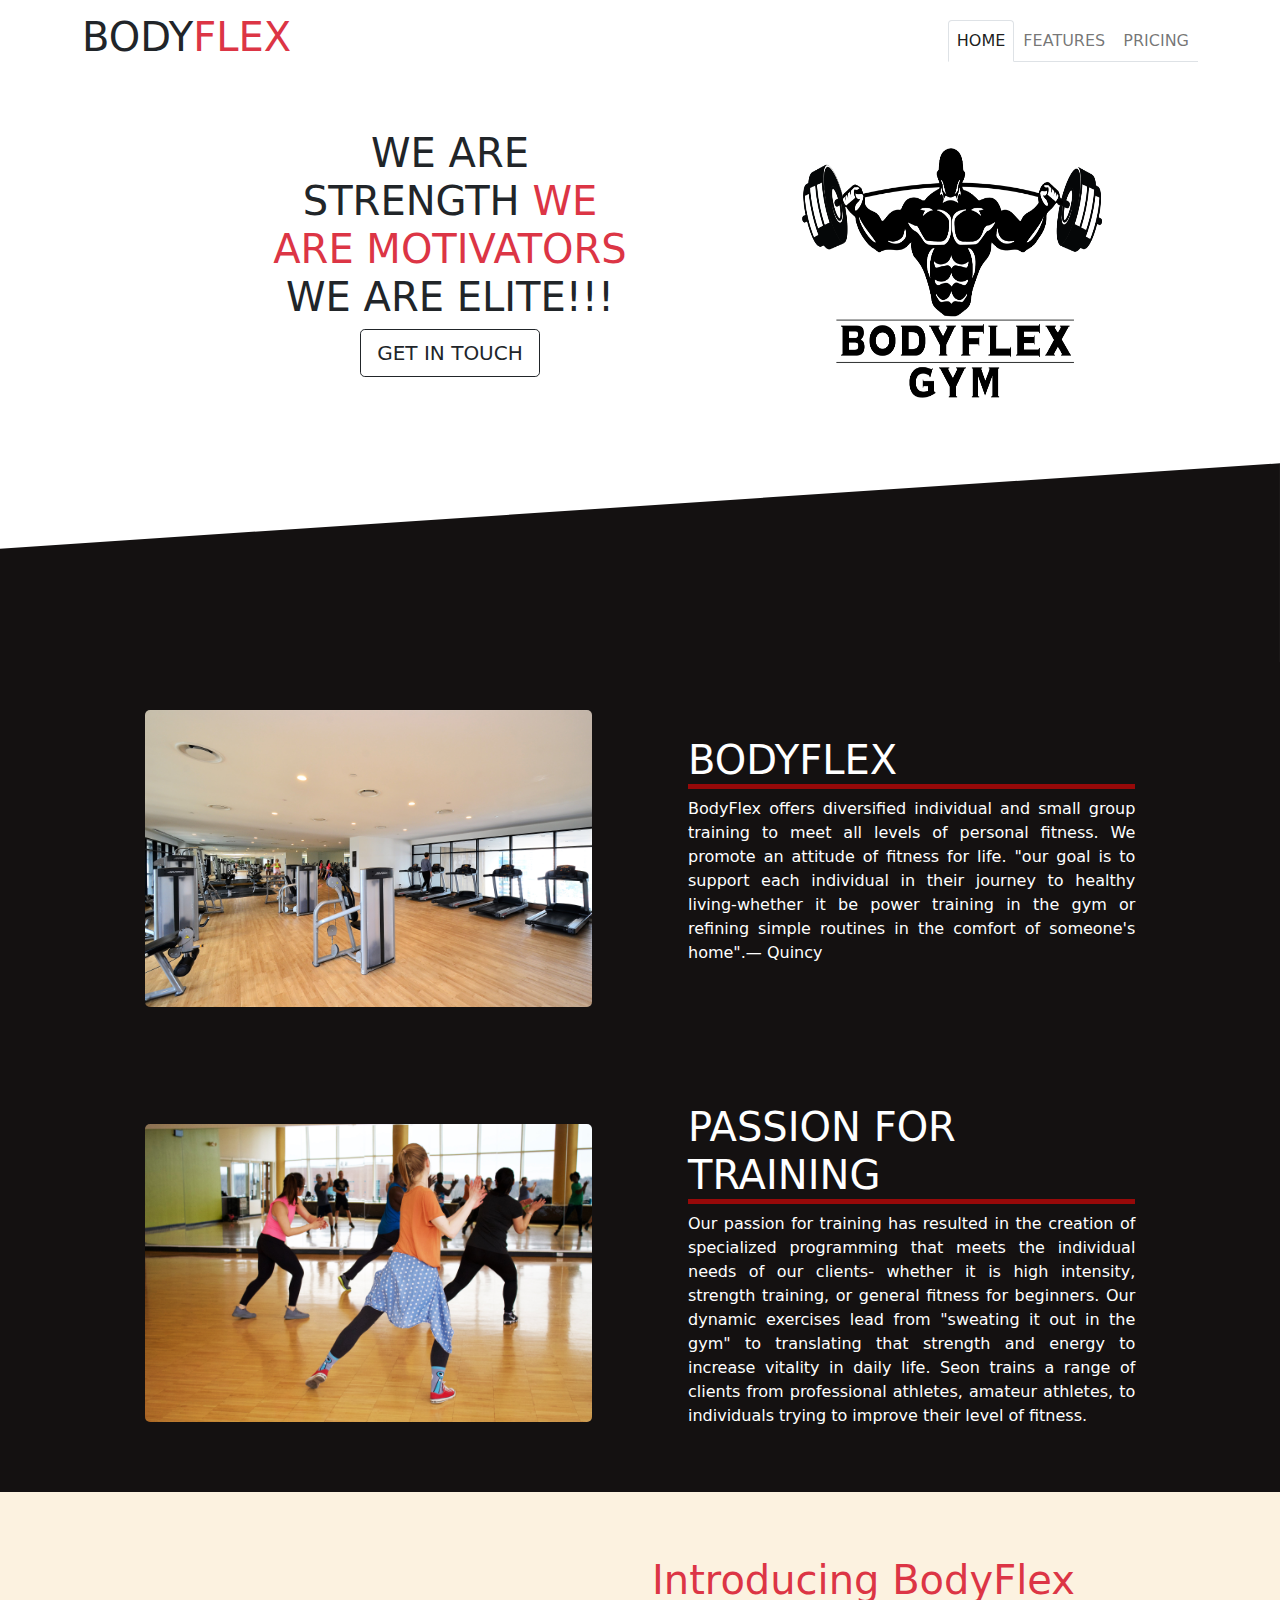
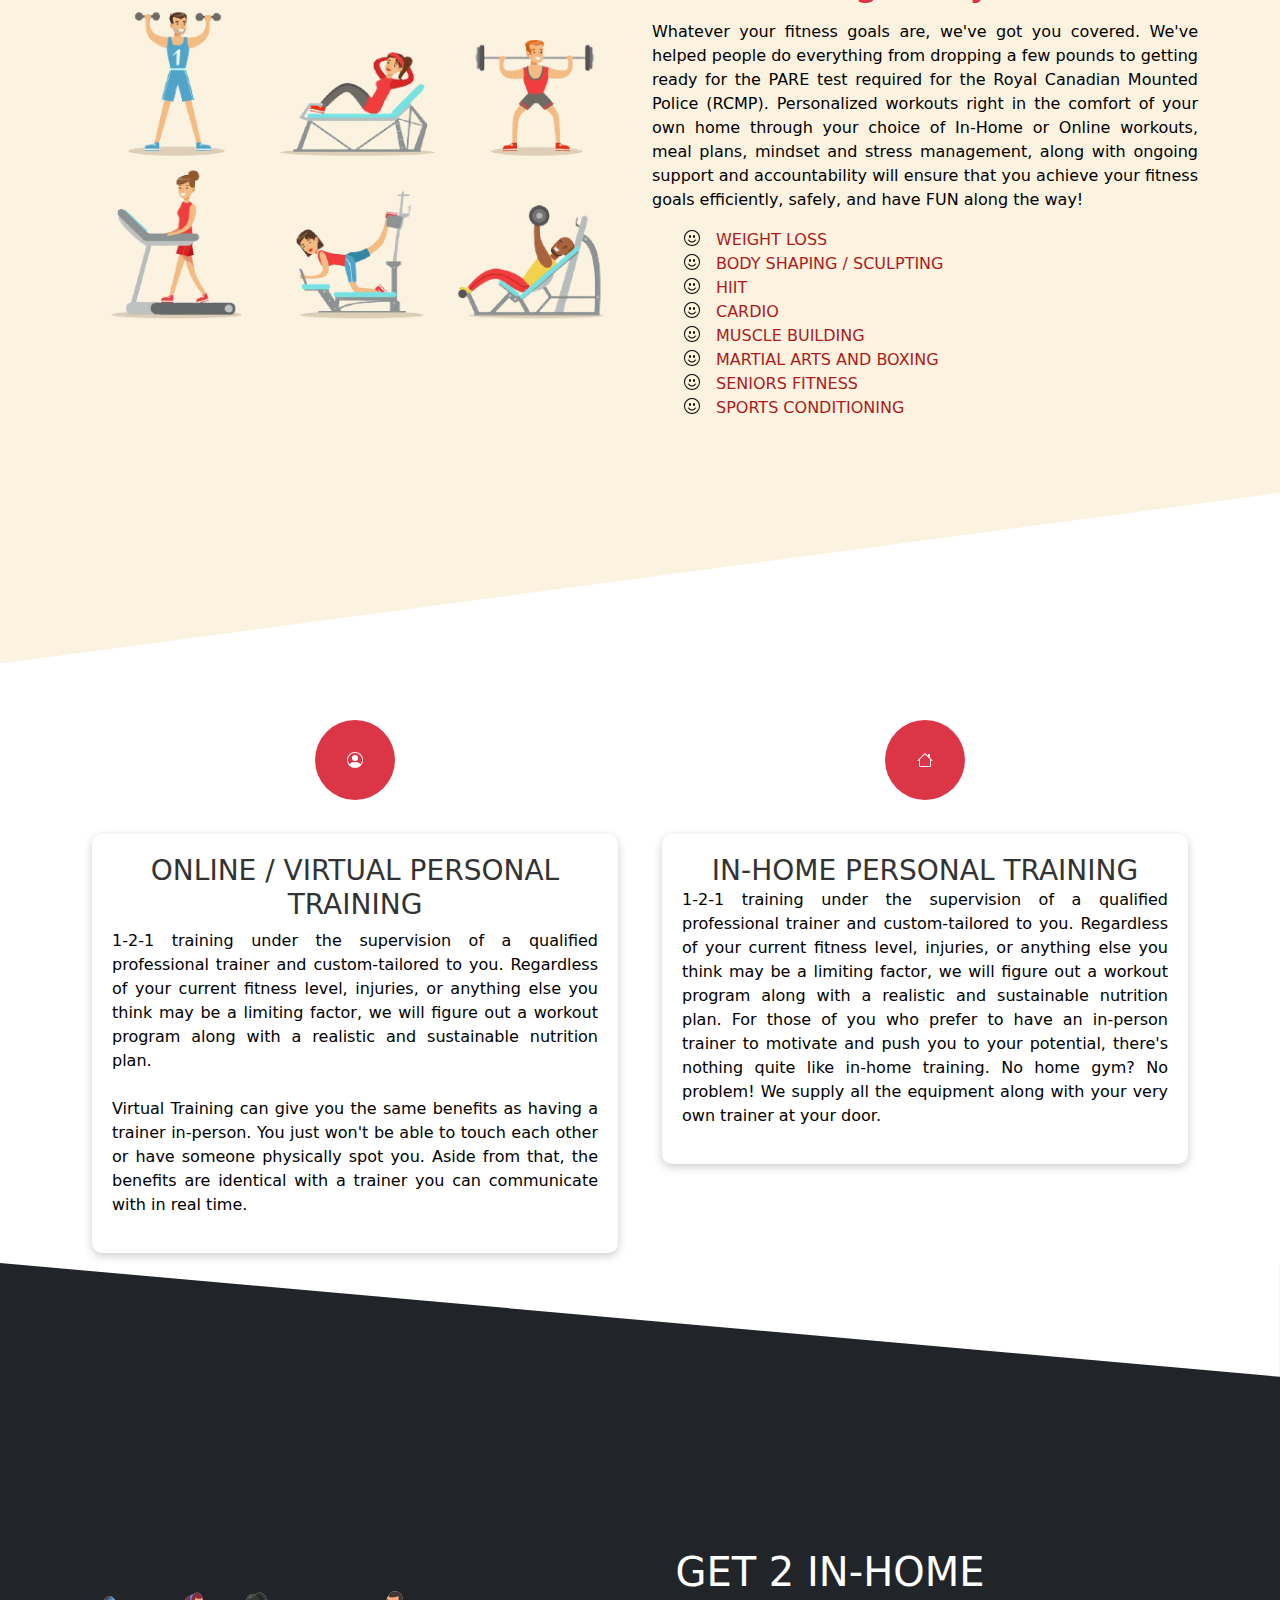
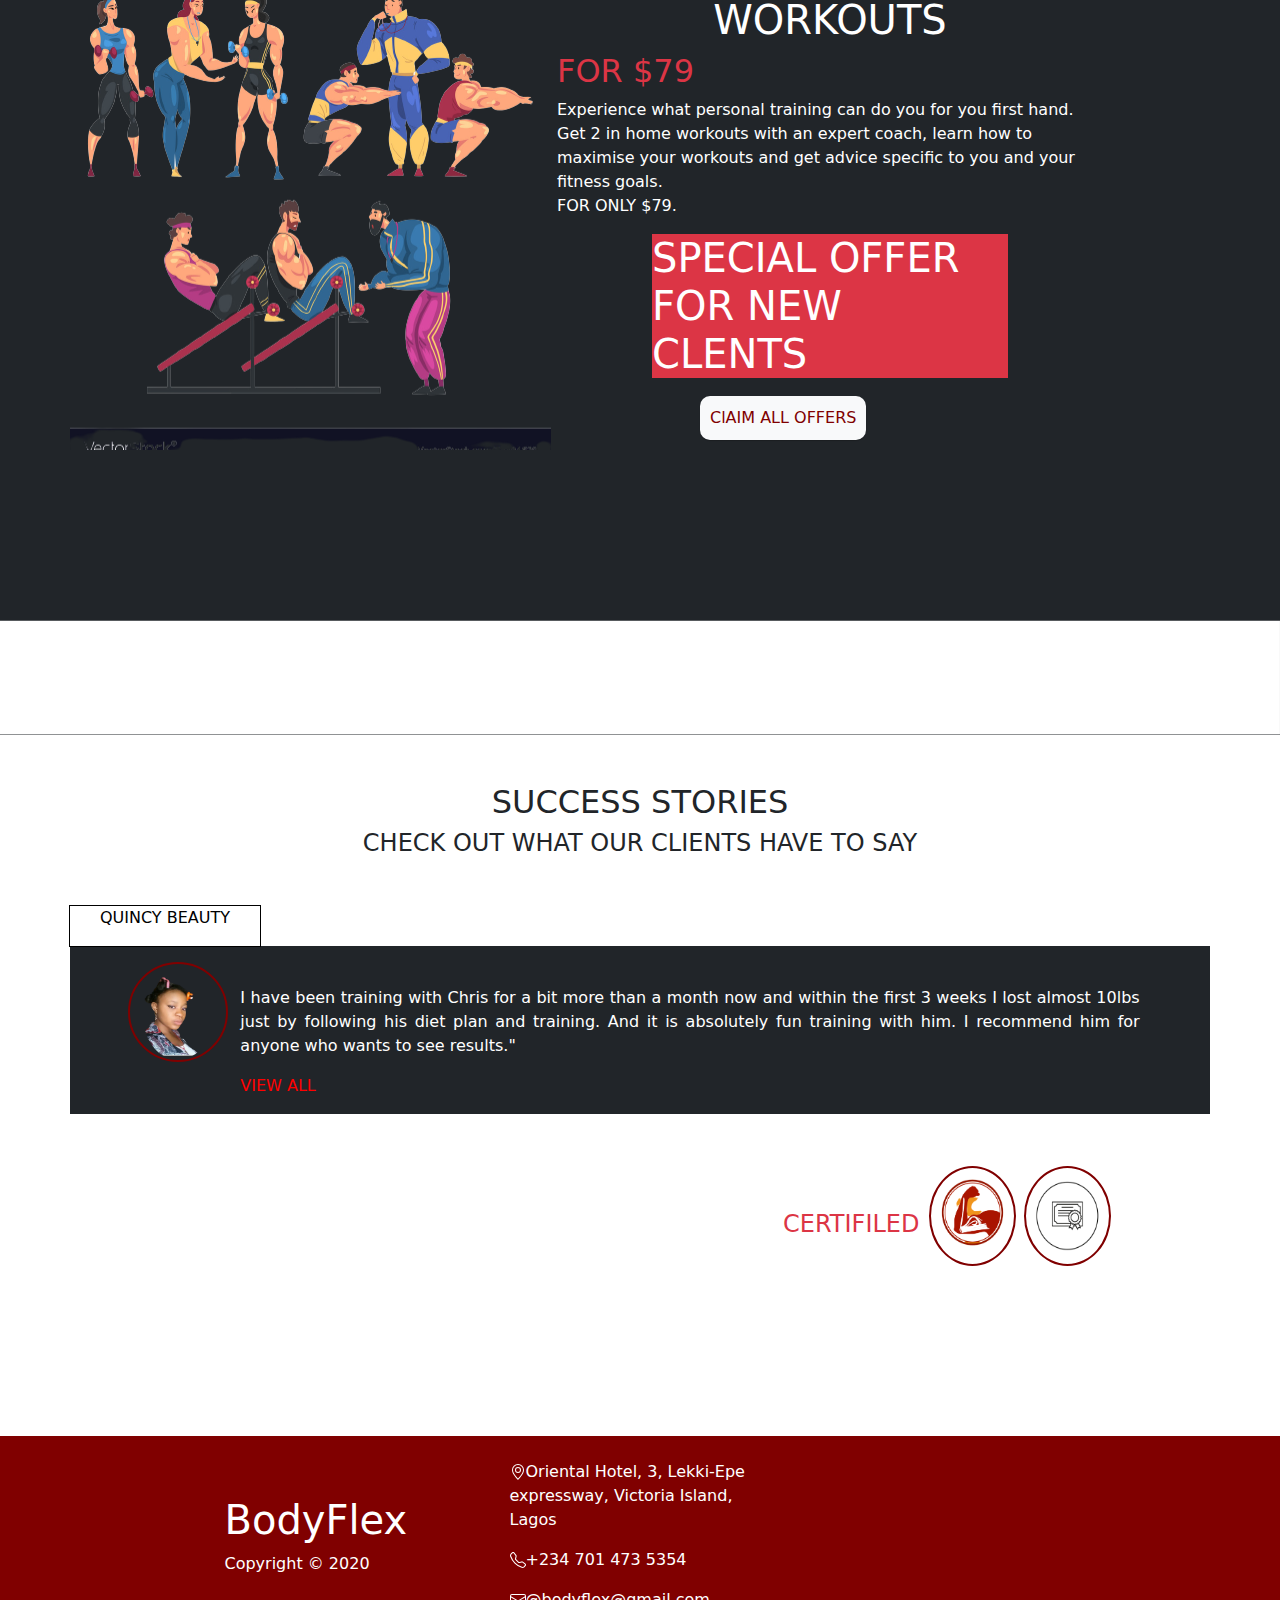
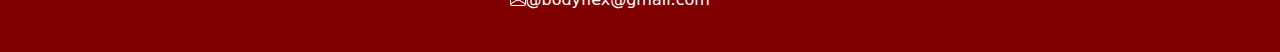
<file: index.html>
<!DOCTYPE html>
<html>

<head>
  <meta charset="utf-8">
  <meta http-equiv="X-UA-Compatible" content="IE=edge">
  <meta name="description" content="">
  <meta name="viewport" content="width=device-width, initial-scale=1">
  <link rel="stylesheet" href="https://cdnjs.cloudflare.com/ajax/libs/font-awesome/5.15.2/css/all.min.css"
    integrity="sha512-HK5fgLBL+xu6dm/Ii3z4xhlSUyZgTT9tuc/hSrtw6uzJOvgRr2a9jyxxT1ely+B+xFAmJKVSTbpM/CuL7qxO8w=="
    crossorigin="anonymous">
  <link rel="stylesheet" href="css/bootstrap.min.css">
  <link rel="stylesheet" href="css/style.css">
  <title>BodyFlex | Gym for All</title>
</head>

<body>

  <nav class="navbar navbar-expand-lg navbar-light bg-white fixed-top">
    <div class="container">
      <a class="navbar-brand" href="#">
        <h1 class="text-dark">BODY<SPan class="text-danger">FLEX</SPan></h1>
      </a>
      <button class="navbar-toggler" type="button" data-bs-toggle="collapse" data-bs-target="#navbarNav"
        aria-controls="navbarNav" aria-expanded="false" aria-label="Toggle navigation">
        <span class="navbar-toggler-icon"></span>
      </button>
      <div class="collapse navbar-collapse justify-content-end" id="navbarNav">
        <ul class="navbar-nav nav nav-tabs">
          <li class="nav-item">
            <a class="nav-link active" aria-current="page" href="index.html">HOME</a>
          </li>
          <li class="nav-item">
            <a class="nav-link" href="features.html">FEATURES</a>
          </li>
          <li class="nav-item">
            <a class="nav-link" href="pricing.html">PRICING</a>
          </li>
        </ul>
      </div>
    </div>
  </nav>


  <header class="page-header">
    <div class="container pt-3">
      <div class="row align-items-center justify-content-center">
        <div class="col-md-4 mt-5">
          <h1 class="text-dark header-text text-center">WE ARE STRENGTH <span class="text-danger"> WE ARE MOTIVATORS</span> <br> WE ARE ELITE!!!</h1>
          <div class="text-center">
            <button type="button" class="btn btn-outline-dark btn-lg ">GET IN TOUCH</button>
          </div>
        </div>
        <div class="col-md-4 mt-5">
          <img src="img/pngaaa.com-234282.png" class="img-fluid header-img" alt="strength">
        </div>
      </div>
    </div>
    <svg xmlns="http://www.w3.org/2000/svg" viewBox="0 0 1440 320">
      <path fill="rgb(20, 17, 17)" fill-opacity="1" d="M0,192L1440,96L1440,320L0,320Z"></path>
    </svg>
  </header>

  <section class="about text-white">
    <div class="row justify-content-center align-items-center">
      <div class="col-md-5 p-5">
        <img class="img-fluid" src="img/gina-lin-m27OTMegUyA-unsplash.jpg" alt="gym-interior">
      </div>
      <div class="col-md-5 p-5">
        <h1>BODYFLEX</h1>
        <p class="justify">BodyFlex offers diversified individual and small group training to meet all levels of
          personal fitness. We promote an attitude of fitness for life. "our goal is to support each individual
          in their journey to healthy living-whether it be power training in the gym or refining simple
          routines in the comfort of someone's home".— Quincy</p>
      </div>
      <div class="col-md-5 p-5">
        <img class="img-fluid" src="img/danielle-cerullo-3ckWUnaCxzc-unsplash.jpg" alt="dance-class">
      </div>
      <div class="col-md-5 p-5">
        <h1>PASSION FOR TRAINING</h1>
        <p class="justify">Our passion for training has resulted in the creation of specialized programming that
          meets the individual needs of our clients- whether it is high intensity, strength training, or
          general fitness for beginners.
          Our dynamic exercises lead from "sweating it out in the gym" to translating that strength and energy
          to increase vitality in daily life. Seon trains a range of clients from professional athletes,
          amateur athletes, to individuals trying to improve their level of fitness.</p>
      </div>
    </div>
    </div>

  </section>

  <section class="feature">
    <div class="container">
      <div class="row align-items-center">
        <div class="col-md-6">
          <img class="img-fluid" src="img/fitness-removebg-preview.png" alt="fitness">
        </div>
        <div class="col-md-6 mt-5">
          <h1 class="my-3 text-danger">Introducing BodyFlex</h1>
          <p class="justify">Whatever your fitness goals are, we've got you covered. We've helped people do everything
            from dropping a few pounds to getting ready for the PARE test required for the Royal Canadian Mounted Police
            (RCMP). Personalized workouts right in the comfort of your own home through your choice of In-Home or Online
            workouts, meal plans, mindset and stress management, along with ongoing support and accountability will
            ensure that you achieve your fitness goals efficiently, safely, and have FUN along the way!</p>
          <ul>
            <li><a href="#"> WEIGHT LOSS</a></li>
            <li><a href="#">BODY SHAPING / SCULPTING</a></li>
            <li><a href="#">HIIT</a></li>
            <li><a href="#">CARDIO</a></li>
            <li><a href="#">MUSCLE BUILDING</a></li>
            <li><a href="#">MARTIAL ARTS AND BOXING</a></li>
            <li><a href="#">SENIORS FITNESS</a></li>
            <li><a href="#">SPORTS CONDITIONING</a></li>
          </ul>
        </div>
      </div>
    </div>
  </section>

  <section class="training">
    <svg xmlns="http://www.w3.org/2000/svg" viewBox="0 0 1440 320">
      <path fill="rgb(252, 242, 224)" fill-opacity="1" d="M0,256L1440,64L1440,0L0,0Z"></path>
    </svg>
    <div class="container">
      <div class="row text-center">
        <div class="col-md-6">
          <div class="icon gradient mb-4 bg-danger">
            <svg xmlns="http://www.w3.org/2000/svg" width="16" height="16" fill="currentColor"
              class="bi bi-person-circle" viewBox="0 0 16 16">
              <path d="M11 6a3 3 0 1 1-6 0 3 3 0 0 1 6 0z" />
              <path fill-rule="evenodd"
                d="M0 8a8 8 0 1 1 16 0A8 8 0 0 1 0 8zm8-7a7 7 0 0 0-5.468 11.37C3.242 11.226 4.805 10 8 10s4.757 1.225 5.468 2.37A7 7 0 0 0 8 1z" />
            </svg>
          </div>
          <div class="card">
            <h3>ONLINE / VIRTUAL PERSONAL TRAINING</h3>
            <p class="mb-0 justify">1-2-1 training under the supervision of a qualified professional trainer and
              custom-tailored to you. Regardless of your current fitness level, injuries, or anything else you think may
              be a limiting factor, we will figure out a workout program along with a realistic and sustainable
              nutrition plan.</p>
            <br>
            <p class="justify">Virtual Training can give you the same benefits as having a trainer in-person. You just
              won't be able to touch each other or have someone physically spot you. Aside from that, the benefits are
              identical with a trainer you can communicate with in real time.</p>
          </div>
        </div>
        <div class="col-md-6">
          <div class="icon gradient mb-4 bg-danger">
            <svg xmlns="http://www.w3.org/2000/svg" width="16" height="16" fill="currentColor" class="bi bi-house"
              viewBox="0 0 16 16">
              <path fill-rule="evenodd"
                d="M2 13.5V7h1v6.5a.5.5 0 0 0 .5.5h9a.5.5 0 0 0 .5-.5V7h1v6.5a1.5 1.5 0 0 1-1.5 1.5h-9A1.5 1.5 0 0 1 2 13.5zm11-11V6l-2-2V2.5a.5.5 0 0 1 .5-.5h1a.5.5 0 0 1 .5.5z" />
              <path fill-rule="evenodd"
                d="M7.293 1.5a1 1 0 0 1 1.414 0l6.647 6.646a.5.5 0 0 1-.708.708L8 2.207 1.354 8.854a.5.5 0 1 1-.708-.708L7.293 1.5z" />
            </svg>
          </div>
          <div class="card">
            <h3 class="mb-0">IN-HOME PERSONAL TRAINING</h3>
            <p class="justify">1-2-1 training under the supervision of a qualified professional trainer and
              custom-tailored to you. Regardless of your current fitness level, injuries, or anything else you think may
              be a limiting factor, we will figure out a workout program along with a realistic and sustainable
              nutrition plan. For those of you who prefer to have an in-person trainer to motivate and push you to your
              potential, there's nothing quite like in-home training. No home gym? No problem! We supply all the
              equipment along with your very own trainer at your door.</p>
          </div>
        </div>
      </div>
    </div>
  </section>

  <section class="discounts bg-dark">
    <svg xmlns="http://www.w3.org/2000/svg" viewBox="0 0 1440 320">
      <path fill="#fff" fill-opacity="1" d="M0,0L1440,128L1440,0L0,0Z"></path>
    </svg>
    </svg>
    <div class="container discount">
      <div class="row justify-content-center align-items-center">
        <div class="col-md-4">
        </div>
        <div class="col-md-6">
          <h1 class="text-white text-center">GET 2 IN-HOME WORKOUTS</h1>
          <h2 class="text-danger">FOR $79</h2>
          <p class="text-white">Experience what personal training can do you for you first hand. Get 2 in home workouts
            with an expert coach, learn how to maximise your workouts and get advice specific to you and your fitness
            goals. <br>FOR ONLY $79.</p>
        </div>
        <div class="col-md-4"></div>
        <div class="col-md-4">
          <h1 class="bg-danger text-white">SPECIAL OFFER <br> FOR NEW CLENTS</h1>
          <button type="button" class="btn btn-outline bg-light button mx-5">ClAIM ALL OFFERS</button>
        </div>
      </div>
    </div>
    </div>
    <svg xmlns="http://www.w3.org/2000/svg" viewBox="0 0 1440 320">
      <path fill="#fff" fill-opacity="1" d="M0,96L0,192L1440,192L1440,320L0,320L0,320Z"></path>
    </svg>
  </section>

  <section class="success">
    <div class="container">
      <div class="row">
        <div class="col-md-12 text-center">
          <h2 class="mt-5">SUCCESS STORIES</h2>
          <h4 class="mb-5">CHECK OUT WHAT OUR CLIENTS HAVE TO SAY</h4>
        </div>
      </div>
      <div class="row">
        <div class="quincy col-md-2 text-center">
          <p>QUINCY BEAUTY</p>
        </div>
      </div>
      <div class="row bg-dark justify-content-center p-3">
        <img class="img-fluid" src="img/FB_IMG_1510262368405-removebg-preview.png" alt="client-image">
        <div class="col-md-10 text-white">
          <p class="justify text-white pt-4">I have been training with Chris for a bit more than a month now and within the first 3
            weeks I lost almost 10lbs just by following his diet plan and training. And it is absolutely fun training
            with him. I recommend him for anyone who wants to see results."
          </p>
          <a href="#">VIEW ALL</a>
        </div>
      </div>
      <div class="row justify-content-center  my-5">
        <div class="col-md-6"></div>
        <div class="col-md-2 p-5">
          <h4 class="text-danger">CERTIFILED</h4>
        </div>
        <div class="col-md-1 p-1">
          <img class="img-fluid" src="img/1212492-removebg-preview.png" alt="power">
        </div>
        <div class="col-md-1 p-1">
          <img class="img-fluid" src="img/certificate-icon-line-vector-21688084-removebg-preview.png" alt="certificate">
        </div>
      </div>
      <svg xmlns="http://www.w3.org/2000/svg" viewBox="0 0 1440 120">
        <path fill="#fff" fill-opacity="1" d="M0,256L0,224L1440,224L1440,0L0,0L0,0Z"></path>
      </svg>
  </section>


  <footer class="footer">
    <div class="container py-4">
      <div class="row justify-content-center align-items-center">
        <div class="col-md-3">
          <h1>BodyFlex</h1>
          <p>Copyright © 2020</p>
        </div>
        <div class="col-md-3">
          <p><svg xmlns="http://www.w3.org/2000/svg" width="16" height="16" fill="currentColor" class="bi bi-geo-alt"
              viewBox="0 0 16 16">
              <path
                d="M12.166 8.94c-.524 1.062-1.234 2.12-1.96 3.07A31.493 31.493 0 0 1 8 14.58a31.481 31.481 0 0 1-2.206-2.57c-.726-.95-1.436-2.008-1.96-3.07C3.304 7.867 3 6.862 3 6a5 5 0 0 1 10 0c0 .862-.305 1.867-.834 2.94zM8 16s6-5.686 6-10A6 6 0 0 0 2 6c0 4.314 6 10 6 10z" />
              <path d="M8 8a2 2 0 1 1 0-4 2 2 0 0 1 0 4zm0 1a3 3 0 1 0 0-6 3 3 0 0 0 0 6z" />
            </svg>Oriental Hotel, 3, Lekki-Epe expressway, Victoria Island, Lagos</p>
          <p><svg xmlns="http://www.w3.org/2000/svg" width="16" height="16" fill="currentColor" class="bi bi-telephone"
              viewBox="0 0 16 16">
              <path
                d="M3.654 1.328a.678.678 0 0 0-1.015-.063L1.605 2.3c-.483.484-.661 1.169-.45 1.77a17.568 17.568 0 0 0 4.168 6.608 17.569 17.569 0 0 0 6.608 4.168c.601.211 1.286.033 1.77-.45l1.034-1.034a.678.678 0 0 0-.063-1.015l-2.307-1.794a.678.678 0 0 0-.58-.122l-2.19.547a1.745 1.745 0 0 1-1.657-.459L5.482 8.062a1.745 1.745 0 0 1-.46-1.657l.548-2.19a.678.678 0 0 0-.122-.58L3.654 1.328zM1.884.511a1.745 1.745 0 0 1 2.612.163L6.29 2.98c.329.423.445.974.315 1.494l-.547 2.19a.678.678 0 0 0 .178.643l2.457 2.457a.678.678 0 0 0 .644.178l2.189-.547a1.745 1.745 0 0 1 1.494.315l2.306 1.794c.829.645.905 1.87.163 2.611l-1.034 1.034c-.74.74-1.846 1.065-2.877.702a18.634 18.634 0 0 1-7.01-4.42 18.634 18.634 0 0 1-4.42-7.009c-.362-1.03-.037-2.137.703-2.877L1.885.511z" />
            </svg>+234 701 473 5354</p>
          <p><svg xmlns="http://www.w3.org/2000/svg" width="16" height="16" fill="currentColor" class="bi bi-envelope"
              viewBox="0 0 16 16">
              <path
                d="M0 4a2 2 0 0 1 2-2h12a2 2 0 0 1 2 2v8a2 2 0 0 1-2 2H2a2 2 0 0 1-2-2V4zm2-1a1 1 0 0 0-1 1v.217l7 4.2 7-4.2V4a1 1 0 0 0-1-1H2zm13 2.383l-4.758 2.855L15 11.114v-5.73zm-.034 6.878L9.271 8.82 8 9.583 6.728 8.82l-5.694 3.44A1 1 0 0 0 2 13h12a1 1 0 0 0 .966-.739zM1 11.114l4.758-2.876L1 5.383v5.73z" />
            </svg>@bodyflex@gmail.com</p>

        </div>
        <div class="social col-md-3">
          <a href="#"><i class="fab fa-github fa-2x"></i></a>
          <a href="#"><i class="fab fa-facebook fa-2x"></i></a>
          <a href="#"><i class="fab fa-instagram fa-2x"></i></a>
          <a href="#"><i class="fab fa-twitter fa-2x"></i></a>
        </div>
      </div>
    </div>
  </footer>

  <script src="js/bootstrap.min.js"></script>
</body>

</html>
</file>
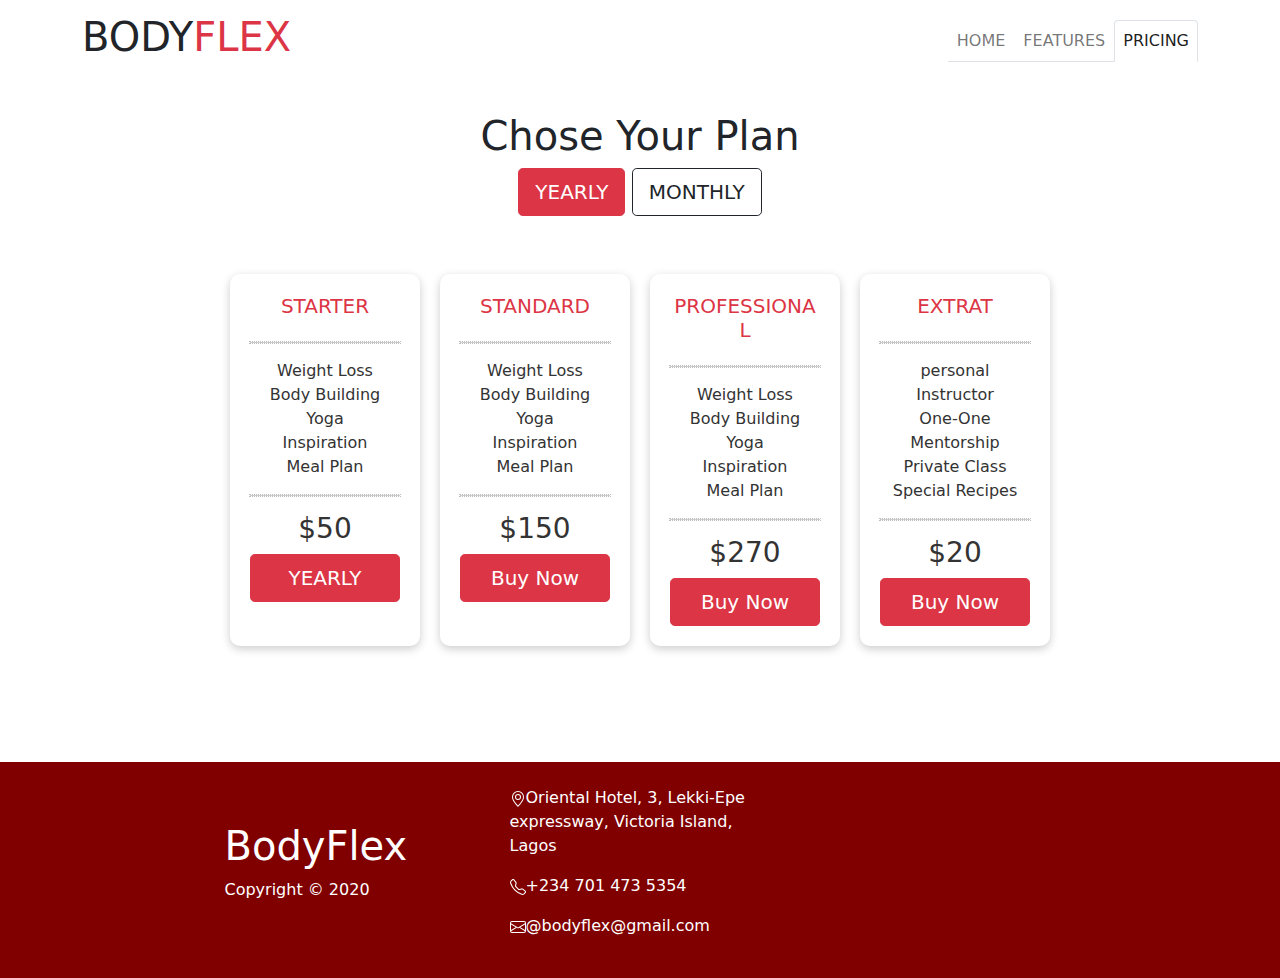
<file: pricing.html>
<!DOCTYPE html>
<html>

<head>
  <meta charset="utf-8">
  <meta http-equiv="X-UA-Compatible" content="IE=edge">
  <meta name="description" content="">
  <meta name="viewport" content="width=device-width, initial-scale=1">
  <link rel="stylesheet" href="https://cdnjs.cloudflare.com/ajax/libs/font-awesome/5.15.2/css/all.min.css" integrity="sha512-HK5fgLBL+xu6dm/Ii3z4xhlSUyZgTT9tuc/hSrtw6uzJOvgRr2a9jyxxT1ely+B+xFAmJKVSTbpM/CuL7qxO8w==" crossorigin="anonymous">
  <link rel="stylesheet" href="css/bootstrap.min.css">
  <link rel="stylesheet" href="css/style.css">
  <title>BodyFlex | Gym for All</title>
</head>

<body>

  <nav class="navbar navbar-expand-lg navbar-light bg-white fixed-top">
    <div class="container">
      <a class="navbar-brand" href="#">
        <h1 class="text-dark">BODY<SPan class="text-danger">FLEX</SPan></h1>
      </a>
      <button class="navbar-toggler" type="button" data-bs-toggle="collapse" data-bs-target="#navbarNav"
        aria-controls="navbarNav" aria-expanded="false" aria-label="Toggle navigation">
        <span class="navbar-toggler-icon"></span>
      </button>
      <div class="collapse navbar-collapse justify-content-end" id="navbarNav">
        <ul class="navbar-nav nav nav-tabs">
          <li class="nav-item">
            <a class="nav-link" href="index.html">HOME</a>
          </li>
          <li class="nav-item">
            <a class="nav-link" href="features.html">FEATURES</a>
          </li>
          <li class="nav-item">
            <a class="nav-link active" aria-current="page" href="pricing.html">PRICING</a>
          </li>
        </ul>
      </div>
    </div>
  </nav>

  <header class="page-header">
    <div class="container">
        <div class="row justify-content-center text-center">
            <div class="col-md-4 pt-5">
                <h1 class="text-dark">Chose Your Plan</h1>
                <button type="button" class="btn btn-outline-danger bg-danger btn-lg text-white">YEARLY</button>
                <button type="button" class="btn btn-outline-dark btn-lg">MONTHLY</button>
            </div>
        </div>
    </div>
  </header>

  <section class="prices mt-5"> 
   <div class="container">
    <div class="row justify-content-center">
      <div class="col-md-2 card text-center">
        <h5 class="text-danger">STARTER</h5>
        <ul class="m-0 p-0">
          <hr>
          <li>Weight Loss</li>
          <li>Body Building</li>
          <li>Yoga</li>
          <li>Inspiration</li>
          <li>Meal Plan</li>
          <hr>
          <h3>$50</h3>
        </ul>
        <button type="button" class="btn btn-outline-danger bg-danger btn-lg text-white">YEARLY</button>
      </div>
      <div class="col-md-2 card text-center">
        <h5 class="text-danger">STANDARD</h5>
        <ul class="m-0 p-0">
          <hr>
          <li>Weight Loss</li>
          <li>Body Building</li>
          <li>Yoga</li>
          <li>Inspiration</li>
          <li>Meal Plan</li>
          <hr>
          <h3>$150</h3>
        </ul>
        <button type="button" class="btn btn-outline-danger bg-danger btn-lg text-white">Buy Now</button>
      </div>
      <div class="col-md-2 card text-center">
        <h5 class="text-danger">PROFESSIONAL</h5>
        <hr>
        <ul class="m-0 p-0">
          <li>Weight Loss</li>
          <li>Body Building</li>
          <li>Yoga</li>
          <li>Inspiration</li>
          <li>Meal Plan</li>
        </ul>
        <hr>
        <h3>$270</h3>
        <button type="button" class="btn btn-outline-danger bg-danger btn-lg text-white">Buy Now</button>
      </div>
      <div class="col-md-2 card text-center">
        <h5 class="text-danger">EXTRAT</h5>
        <hr>
        <ul class="m-0 p-0">
          <li>personal Instructor</li>
          <li>One-One Mentorship</li>
          <li>Private Class</li>
          <li>Special Recipes</li>
        </ul>
        <hr>
        <h3>$20</h3>
        <button type="button" class="btn btn-outline-danger bg-danger btn-lg text-white">Buy Now</button>
      </div>
    </div>
   </div>
   <svg xmlns="http://www.w3.org/2000/svg" viewBox="0 0 1440 120">
    <path fill="#fff" fill-opacity="1" d="M0,256L0,224L1440,224L1440,0L0,0L0,0Z"></path>
  </svg>
  </section>

  <footer class="footer">
    <div class="container py-4">
     <div class="row justify-content-center align-items-center">
      <div class="col-md-3">
        <h1>BodyFlex</h1>
        <p>Copyright © 2020</p>
      </div>
      <div class="col-md-3">
        <p><svg xmlns="http://www.w3.org/2000/svg" width="16" height="16" fill="currentColor" class="bi bi-geo-alt" viewBox="0 0 16 16">
          <path d="M12.166 8.94c-.524 1.062-1.234 2.12-1.96 3.07A31.493 31.493 0 0 1 8 14.58a31.481 31.481 0 0 1-2.206-2.57c-.726-.95-1.436-2.008-1.96-3.07C3.304 7.867 3 6.862 3 6a5 5 0 0 1 10 0c0 .862-.305 1.867-.834 2.94zM8 16s6-5.686 6-10A6 6 0 0 0 2 6c0 4.314 6 10 6 10z"/>
          <path d="M8 8a2 2 0 1 1 0-4 2 2 0 0 1 0 4zm0 1a3 3 0 1 0 0-6 3 3 0 0 0 0 6z"/>
        </svg>Oriental Hotel, 3, Lekki-Epe expressway, Victoria Island, Lagos</p>
        <p><svg xmlns="http://www.w3.org/2000/svg" width="16" height="16" fill="currentColor" class="bi bi-telephone" viewBox="0 0 16 16">
          <path d="M3.654 1.328a.678.678 0 0 0-1.015-.063L1.605 2.3c-.483.484-.661 1.169-.45 1.77a17.568 17.568 0 0 0 4.168 6.608 17.569 17.569 0 0 0 6.608 4.168c.601.211 1.286.033 1.77-.45l1.034-1.034a.678.678 0 0 0-.063-1.015l-2.307-1.794a.678.678 0 0 0-.58-.122l-2.19.547a1.745 1.745 0 0 1-1.657-.459L5.482 8.062a1.745 1.745 0 0 1-.46-1.657l.548-2.19a.678.678 0 0 0-.122-.58L3.654 1.328zM1.884.511a1.745 1.745 0 0 1 2.612.163L6.29 2.98c.329.423.445.974.315 1.494l-.547 2.19a.678.678 0 0 0 .178.643l2.457 2.457a.678.678 0 0 0 .644.178l2.189-.547a1.745 1.745 0 0 1 1.494.315l2.306 1.794c.829.645.905 1.87.163 2.611l-1.034 1.034c-.74.74-1.846 1.065-2.877.702a18.634 18.634 0 0 1-7.01-4.42 18.634 18.634 0 0 1-4.42-7.009c-.362-1.03-.037-2.137.703-2.877L1.885.511z"/>
        </svg>+234 701 473 5354</p>
        <p><svg xmlns="http://www.w3.org/2000/svg" width="16" height="16" fill="currentColor" class="bi bi-envelope" viewBox="0 0 16 16">
  <path d="M0 4a2 2 0 0 1 2-2h12a2 2 0 0 1 2 2v8a2 2 0 0 1-2 2H2a2 2 0 0 1-2-2V4zm2-1a1 1 0 0 0-1 1v.217l7 4.2 7-4.2V4a1 1 0 0 0-1-1H2zm13 2.383l-4.758 2.855L15 11.114v-5.73zm-.034 6.878L9.271 8.82 8 9.583 6.728 8.82l-5.694 3.44A1 1 0 0 0 2 13h12a1 1 0 0 0 .966-.739zM1 11.114l4.758-2.876L1 5.383v5.73z"/>
</svg>@bodyflex@gmail.com</p>
        
      </div>
      <div class="social col-md-3">
        <a href="#"><i class="fab fa-github fa-2x"></i></a>
        <a href="#"><i class="fab fa-facebook fa-2x"></i></a>
        <a href="#"><i class="fab fa-instagram fa-2x"></i></a>
        <a href="#"><i class="fab fa-twitter fa-2x"></i></a>
      </div>
     </div>
    </div>
  </footer>


  <script src="js/bootstrap.min.js"></script>
</body>

</html>
</file>
<file: css/style.css>
@import url('https://fonts.googleapis.com/css2?family=Lato:wght@300&display=swap');
html{
    box-sizing: border-box;
    height: 100%;
    font-size: 1rem;
    font-family: 'Lato', sans-serif;
    overflow-x: hidden;
}

*, *::before, *::after{
    box-sizing: inherit;
}

a{
    text-decoration: none;
}

.card{
    background-color: #fff;
    color: #333;
    border-radius: 10px;
    border: none;
    margin: 10px;
    padding: 20px;
    box-shadow: 0 3px 10px rgb(0 0 0  /20%);
}

ul{
    list-style-type: none;
}

.justify{
    text-align: justify;
}

img{
    border-radius: 5px;
}

.page-header{
    margin-top: 4rem;
    font-size: 1.25rem;
}


/*index*/
.header-img{
    position: relative;
    top: 20px;
    height: 250px;
    width: 300px;
    margin-left: 150px;
    z-index: 100;
    justify-self: flex-end;
    animation: slideInFromRight 1s ease-in;
    --webkit-animation: slideInFromRight 1s ease-in;
    --moz-animation: slideInFromRight 1s ease-in;
    --ms-animation: slideInFromRight 1s ease-in;
    --o-animation: slideInFromRight 1s ease-in;
}

.header-text{
    animation: slideInFromLeft 1s ease-in;
    --webkit-animation: slideInFromLeft 1s ease-in;
    --moz-animation: slideInFromLeft 1s ease-in;
    --ms-animation: slideInFromLeft 1s ease-in;
    --o-animation: slideInFromLeft 1s ease-in;
}

.about{
    background-color: rgb(20, 17, 17);
}

.about h1{
    border-bottom: 5px solid rgb(151, 9, 9);
}

.about p{
    color: #fff;
}

.feature{
    background-color: rgb(252, 242, 224);
}

.feature ul{
    list-style-type: none;
    padding-left: 2rem;
}

.feature ul li a{
    background-image: url(../img/emoji-smile.svg);
    background-repeat: no-repeat;
    padding-left: 2rem;
    line-height: 1.5rem;
    margin-bottom: 1rem;
    color: rgb(172, 27, 27);
}

.training .icon{
    height: 5rem;
    width: 5rem;
    font-size: 1.75rem;
    border-radius: 100%;
    display: inline-flex;
    align-items: center;
    justify-content: center;
    color: #fff;
}

.discount{
    background-image: url(../img/33294629-removebg-preview.png);
    height: 100%;
    width: 100%;
    background-repeat: no-repeat;
}

.button{
    color: maroon;
    border-radius: 10px;
    border: none;
    margin: 10px;
    padding: 10px;
    box-shadow: 0 1px 1px rgb(0 0 0  /20%);
}

.success img{
    border-radius: 50%;
    width: 100px;
    height: 100px;
    border: 2px solid maroon;
}

.quincy{
    outline: 1px solid black;
}

.success a{
    color: red;
}

.success a:hover{
    background-color: #fff;
    border-radius: 10px;
    padding: 10px 20px;

}

.footer{
    background-color: maroon;
    color: #fff;
}

.footer .social{
    color: #fff;
}

.footer h1{
    text-transform: capitalize;
    color: #fff;
}

.footer p{
    color: #fff;
}

.footer .social a{
    margin: 0 10px;
    color: #fff;
}

.flex{
    display: flex;
}

/*pricing*/
.prices hr{
    outline: 1px dotted black;
}

/*feature*/
.background-image{
    background-image: url(../img/confident-young-muscular-caucasian-athlete-practicing-gym-with-weights-male-model-doing-strength-exercises-training-his-upper-body-wellness-healthy-lifestyle-bodybuilding-concept.jpg);
    background-size: cover;
    background-repeat: no-repeat;
    height: 500px;
    position: relative;
}

.cta{
    padding-top: 60px;
    animation: slideInFromLeft 1s ease-in;
    --webkit-animation: slideInFromLeft 1s ease-in;
    --moz-animation: slideInFromLeft 1s ease-in;
    --ms-animation: slideInFromLeft 1s ease-in;
    --o-animation: slideInFromLeft 1s ease-in;
}

.outline-danger{
    outline: 1px dotted rgb(252, 20, 20);
}

.outline-dark{
    outline: 1px dotted rgb(49, 49, 49);
}

.margin-right{
    margin-right: 20px;
}


/*community*/
.margin-top{
    margin-top: 50px;
}

.margin-bottom{
    margin-bottom: 100px;
}

.lorem{
    content: '';
    background: #fff;
    transform: rotate(10deg);
    height: 400px;
    width: 150px;
    left: 80%;
    top: 0;
    border-left: 2px solid #B1B2F0;
    position: absolute;
}


/*sign up form*/
#signup{
    z-index: 1000px;
}
form.login-box{
    width: auto;
    padding: 50px;
    text-align: center;
    background-color: whitesmoke;
    border-radius: 25px;
    box-shadow: 2px 2px 1px 1px  #333, 2px 2px 1px 1px
      #333, 2px 2px 1px 1px  #333;
}
form.login-box h1{
    text-transform: uppercase;
    color: rgb(214, 7, 7);
    letter-spacing: 5px;
    font-size: 50px;
}
input::placeholder{
  font-size: .9em;
  color: #333;
}
form.login-box input{
    font-size: 1em;
    display: flex;  
}
input[type="text"], input[type="password"]{
    border: 0;
    background: none;
    display: block;
    margin: 0 auto;
    width: 250px;
    padding: 10px;
    outline: 0;
    color: #000;
    border-bottom: 1px solid rgb(121, 120, 120);
}


p{
    color: #000;
}
form.login-box a{
    text-decoration: none;
    color:red;
}
form.login-box a:hover{
    color: maroon;
}


@keyframes slideInFromRight {
    0% {
      transform: translateX(100%);
    }
  
    100% {
      transform: translateX(0);
    }
}
 
@keyframes slideInFromLeft{
    0% {
      transform: translateY(100%);
    }
  
    100% {
      transform: translateY(0);
    }
}
</file>
